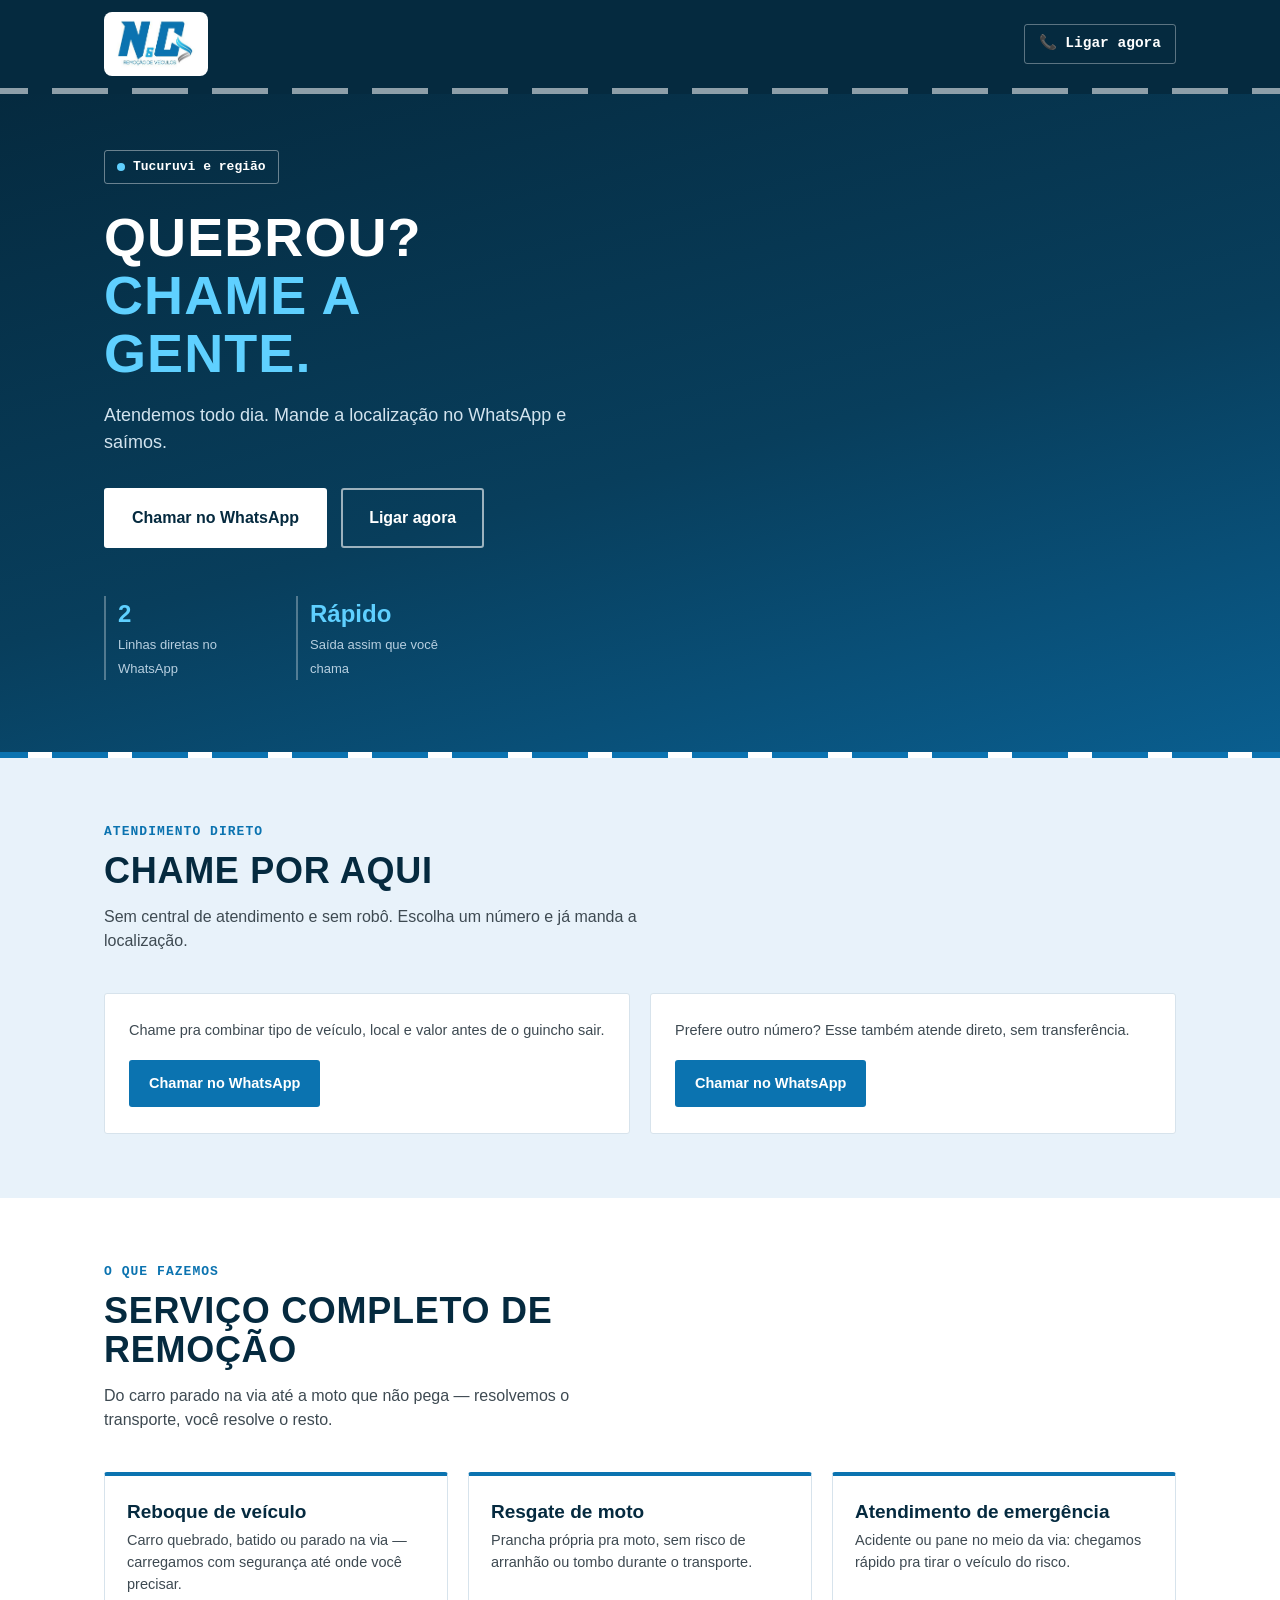
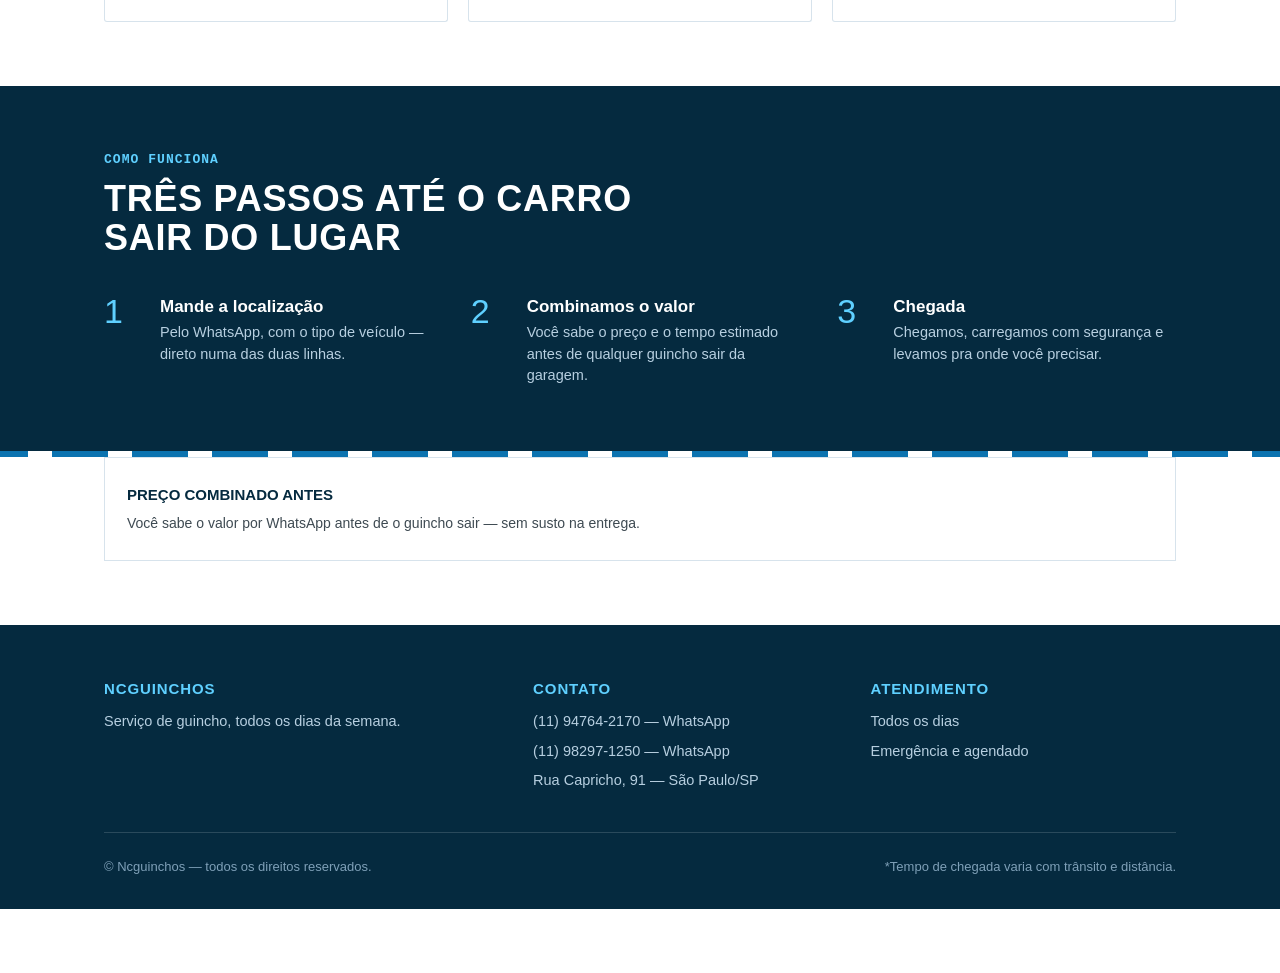
<file: index.html>
<!DOCTYPE html>
<html lang="pt-BR">
<head>
<meta charset="UTF-8">
<meta name="viewport" content="width=device-width, initial-scale=1.0">
<title>Ncguinchos — Serviço de guincho</title>
<meta name="description" content="Serviço de guincho e remoção de veículos - chame direto no WhatsApp.">

<!-- 🔒 SEGURANÇA (Lei 15): headers de segurança básicos via meta tag. -->
<meta http-equiv="Content-Security-Policy" content="default-src 'self'; style-src 'self' 'unsafe-inline' fonts.googleapis.com; font-src fonts.gstatic.com; img-src 'self' data:; script-src 'self'; connect-src 'self'; frame-ancestors 'none'; base-uri 'self';">
<meta http-equiv="X-Content-Type-Options" content="nosniff">

<link rel="preconnect" href="https://fonts.googleapis.com">
<link rel="preconnect" href="https://fonts.gstatic.com" crossorigin>
<link href="https://fonts.googleapis.com/css2?family=Oswald:wght@500;600;700&family=Inter:wght@400;500;600;700&family=JetBrains+Mono:wght@500;600&display=swap" rel="stylesheet">

<!-- 🔒 SEGURANÇA: JSON-LD é dado estruturado, não é executado — seguro por natureza. -->
<script type="application/ld+json">
{
  "@context": "https://schema.org",
  "@type": "AutoTowingService",
  "name": "Ncguinchos",
  "address": {
    "@type": "PostalAddress",
    "streetAddress": "Rua Capricho, 91",
    "addressLocality": "São Paulo",
    "addressRegion": "SP",
    "addressCountry": "BR"
  },
  "openingHours": "Mo-Su 00:00-23:59",
  "priceRange": "$$"
}
</script>

<style>
  :root{
    --azul:#0B73B0;
    --azul-escuro:#083E5C;
    --azul-profundo:#052A3F;
    --azul-claro:#E8F2FA;
    --branco:#FFFFFF;
    --cinza-texto:#3E4A52;
    --cinza-linha:#D7E3EC;
    --font-display:'Oswald', sans-serif;
    --font-body:'Inter', sans-serif;
    --font-mono:'JetBrains Mono', monospace;
    --radius:3px;
  }

  *{box-sizing:border-box; margin:0; padding:0;}
  html{scroll-behavior:smooth;}
  @media (prefers-reduced-motion: reduce){
    html{scroll-behavior:auto;}
    *{animation-duration:0.01ms !important; animation-iteration-count:1 !important; transition-duration:0.01ms !important;}
  }

  body{
    font-family:var(--font-body);
    color:var(--azul-profundo);
    background:var(--branco);
    line-height:1.5;
    -webkit-font-smoothing:antialiased;
    padding-bottom:64px;
  }

  img{max-width:100%; display:block;}
  a{color:inherit;}
  a:focus-visible, button:focus-visible{
    outline:3px solid var(--azul);
    outline-offset:2px;
  }

  .wrap{max-width:1120px; margin:0 auto; padding:0 24px;}
  h1,h2,h3{font-family:var(--font-display); text-transform:uppercase; letter-spacing:0.02em; line-height:1.08;}

  /* ---------- linha de estrada (elemento assinatura) ---------- */
  .road-line{
    height:6px;
    background-image:repeating-linear-gradient(90deg, var(--branco) 0 28px, transparent 28px 52px);
    background-size:80px 6px;
    animation:drive 6s linear infinite;
    opacity:0.55;
  }
  @keyframes drive{ to{ background-position:-80px 0; } }

  /* ---------- header ---------- */
  header{ background:var(--azul-profundo); position:sticky; top:0; z-index:40; }
  .nav{ display:flex; align-items:center; justify-content:space-between; padding:12px 24px; gap:16px; }
  .logo-box{
    background:var(--branco); border-radius:8px; padding:6px 10px;
    height:64px; display:flex; align-items:center; justify-content:center;
    flex-shrink:0;
  }
  .logo-box img{ height:100%; width:auto; object-fit:contain; display:block; }
  .nav-left{ display:flex; align-items:center; gap:12px; }
  .nav-phone{
    font-family:var(--font-mono); font-weight:600; font-size:14.5px;
    color:var(--branco); text-decoration:none; display:none;
    border:1px solid rgba(255,255,255,0.35); padding:8px 14px; border-radius:var(--radius);
  }
  .nav-phone:hover{ background:rgba(255,255,255,0.08); }
  @media(min-width:720px){ .nav-phone{display:block;} }

  /* ---------- hero ---------- */
  .hero{ background:linear-gradient(165deg, var(--azul-profundo) 0%, var(--azul-escuro) 55%, var(--azul) 130%); color:var(--branco); padding:56px 0 72px; }
  .hero-tag{
    display:inline-flex; align-items:center; gap:8px;
    font-family:var(--font-mono); font-size:13px; font-weight:600;
    color:var(--branco); border:1px solid rgba(255,255,255,0.4);
    padding:6px 12px; border-radius:var(--radius); margin-bottom:24px;
  }
  .hero-tag::before{
    content:''; width:8px; height:8px; background:#5FD0FF; border-radius:50%;
    animation:pulse 1.8s ease-in-out infinite;
  }
  @keyframes pulse{ 0%,100%{opacity:1;} 50%{opacity:0.35;} }

  .hero h1{ font-size:clamp(32px, 5.6vw, 54px); color:var(--branco); max-width:15ch; }
  .hero h1 em{ font-style:normal; color:#5FD0FF; }
  .hero p.lead{ font-size:18px; color:#D3E4EF; max-width:48ch; margin-top:20px; }

  .cta-row{ display:flex; flex-wrap:wrap; gap:14px; margin-top:32px; }
  .btn{
    font-family:var(--font-body); font-weight:700; font-size:16px;
    padding:16px 26px; border-radius:var(--radius); text-decoration:none;
    display:inline-flex; align-items:center; gap:10px; border:2px solid transparent;
    transition:transform .15s ease, background .15s ease;
  }
  .btn:hover{ transform:translateY(-2px); }
  .btn-primary{ background:var(--branco); color:var(--azul-profundo); }
  .btn-primary:hover{ background:#DCEBF7; }
  .btn-outline{ border-color:rgba(255,255,255,0.6); color:var(--branco); }
  .btn-outline:hover{ background:rgba(255,255,255,0.08); }

  .hero-stats{ display:grid; grid-template-columns:repeat(3,1fr); gap:16px; margin-top:48px; max-width:560px; }
  .hero-stats div{ border-left:2px solid rgba(255,255,255,0.3); padding-left:12px; }
  .hero-stats strong{ display:block; font-family:var(--font-display); font-size:24px; color:#5FD0FF; }
  .hero-stats span{ font-size:13px; color:#B7CFE0; }

  /* ---------- seções gerais ---------- */
  section{ padding:64px 0; }
  .eyebrow{ font-family:var(--font-mono); font-size:13px; font-weight:600; color:var(--azul); text-transform:uppercase; letter-spacing:0.08em; margin-bottom:10px; }
  .section-head{ max-width:60ch; margin-bottom:40px; }
  .section-head h2{ font-size:clamp(25px,4vw,36px); color:var(--azul-profundo); }
  .section-head p{ margin-top:14px; color:var(--cinza-texto); font-size:16px; }

  /* ---------- linhas de contato ---------- */
  .linhas{ background:var(--azul-claro); }
  .linhas-grid{ display:grid; gap:20px; grid-template-columns:repeat(auto-fit, minmax(260px,1fr)); }
  .linha-card{
    background:var(--branco); border:1px solid var(--cinza-linha); border-radius:var(--radius);
    padding:26px 24px; display:flex; flex-direction:column; gap:14px;
  }
  .linha-card p{ font-size:14.5px; color:var(--cinza-texto); }
  .linha-card .btn{ align-self:flex-start; font-size:14.5px; padding:11px 18px; background:var(--azul); color:var(--branco); margin-top:4px; }
  .linha-card .btn:hover{ background:var(--azul-escuro); }

  /* ---------- serviços ---------- */
  .servicos-grid{ display:grid; gap:20px; grid-template-columns:repeat(auto-fit, minmax(240px,1fr)); }
  .servico-card{ background:var(--branco); border:1px solid var(--cinza-linha); border-top:4px solid var(--azul); padding:26px 22px; border-radius:var(--radius); }
  .servico-card h3{ font-size:19px; text-transform:none; letter-spacing:0; margin-bottom:8px; color:var(--azul-profundo); }
  .servico-card p{ font-size:14.5px; color:var(--cinza-texto); }

  /* ---------- como funciona ---------- */
  .como-funciona{ background:var(--azul-profundo); color:var(--branco); }
  .como-funciona .section-head p{ color:#B7CFE0; }
  .como-funciona .eyebrow{ color:#5FD0FF; }
  .como-funciona .section-head h2{ color:var(--branco); }
  .steps{ display:grid; gap:28px; grid-template-columns:repeat(auto-fit, minmax(220px,1fr)); counter-reset:step; }
  .step{ position:relative; padding-left:56px; }
  .step::before{ counter-increment:step; content:counter(step); position:absolute; left:0; top:-4px; font-family:var(--font-display); font-size:34px; color:#5FD0FF; line-height:1; }
  .step h3{ font-size:17px; text-transform:none; letter-spacing:0; margin-bottom:6px; }
  .step p{ font-size:14.5px; color:#B7CFE0; }

  /* ---------- diferenciais ---------- */
  .diferenciais{ display:grid; gap:2px; grid-template-columns:repeat(auto-fit, minmax(200px,1fr)); background:var(--cinza-linha); border:1px solid var(--cinza-linha); }
  .diferencial{ background:var(--branco); padding:26px 22px; }
  .diferencial strong{ display:block; font-family:var(--font-display); font-size:15px; text-transform:uppercase; margin-bottom:6px; color:var(--azul-profundo); }
  .diferencial p{ font-size:14px; color:var(--cinza-texto); }

  /* ---------- contato / footer ---------- */
  footer{ background:var(--azul-profundo); color:var(--branco); padding:56px 0 32px; }
  .footer-grid{ display:grid; gap:32px; grid-template-columns:1.3fr 1fr 1fr; }
  @media(max-width:760px){ .footer-grid{ grid-template-columns:1fr; } }
  footer h3{ font-size:15px; text-transform:uppercase; letter-spacing:0.06em; color:#5FD0FF; margin-bottom:14px; }
  footer p, footer li{ font-size:14.5px; color:#B7CFE0; }
  footer ul{ list-style:none; display:flex; flex-direction:column; gap:8px; }
  footer a{ text-decoration:none; }
  footer a:hover{ color:#5FD0FF; }
  .footer-bottom{ margin-top:40px; padding-top:24px; border-top:1px solid rgba(255,255,255,0.15); font-size:13px; color:#7FA0B8; display:flex; flex-wrap:wrap; justify-content:space-between; gap:10px; }

  /* ---------- barra fixa mobile ---------- */
  .sticky-cta{ position:fixed; bottom:0; left:0; right:0; z-index:50; display:flex; background:var(--azul-profundo); border-top:2px solid var(--azul); }
  .sticky-cta a{ flex:1; text-align:center; padding:16px 8px; font-weight:700; font-size:15px; text-decoration:none; }
  .sticky-cta .whats{ background:var(--branco); color:var(--azul-profundo); }
  .sticky-cta .call{ color:var(--branco); }
  @media(min-width:720px){ .sticky-cta{ display:none; } }
</style>
</head>
<body>

<header>
  <div class="nav wrap">
    <div class="nav-left">
      <div class="logo-box"><img src="[data-uri]" alt="Ncguinchos — Remoção de Veículos"></div>
    </div>
    <a class="nav-phone" href="tel:+5511947642170">📞 Ligar agora </a>
  </div>
  <div class="road-line" aria-hidden="true"></div>
</header>

<main>
  <!-- HERO -->
  <section class="hero">
    <div class="wrap">
      <span class="hero-tag">Tucuruvi e região </span>
      <h1>Quebrou? <em>Chame a gente.</em></h1>
      <p class="lead">Atendemos todo dia. Mande a localização no WhatsApp e saímos.</p>

      <div class="cta-row">
        <a class="btn btn-primary" href="https://wa.me/5511947642170?text=Oi!%20Preciso%20de%20um%20guincho." target="_blank" rel="noopener noreferrer">
          Chamar no WhatsApp
        </a>
        <a class="btn btn-outline" href="tel:+5511947642170">
          Ligar agora
        </a>
      </div>

      <div class="hero-stats">
        <div><strong>2</strong><span>Linhas diretas no WhatsApp</span></div>
        <div><strong>Rápido</strong><span>Saída assim que você chama</span></div>
      </div>
    </div>
  </section>
  <div class="road-line" aria-hidden="true" style="background-image:repeating-linear-gradient(90deg, var(--azul) 0 28px, transparent 28px 52px); opacity:1;"></div>

  <!-- LINHAS DE CONTATO -->
  <section class="linhas" id="contato-rapido">
    <div class="wrap">
      <div class="section-head">
        <div class="eyebrow">Atendimento direto</div>
        <h2>Chame por aqui</h2>
        <p>Sem central de atendimento e sem robô. Escolha um número e já manda a localização.</p>
      </div>
      <div class="linhas-grid">
        <div class="linha-card">
          <p>Chame pra combinar tipo de veículo, local e valor antes de o guincho sair.</p>
          <a class="btn" href="https://wa.me/5511947642170?text=Oi!%20Preciso%20de%20um%20guincho." target="_blank" rel="noopener noreferrer">Chamar no WhatsApp</a>
        </div>
        <div class="linha-card">
          <p>Prefere outro número? Esse também atende direto, sem transferência.</p>
          <a class="btn" href="https://wa.me/5511982971250?text=Oi!%20Preciso%20de%20um%20guincho." target="_blank" rel="noopener noreferrer">Chamar no WhatsApp</a>
        </div>
      </div>
    </div>
  </section>

  <!-- SERVIÇOS -->
  <section id="servicos">
    <div class="wrap">
      <div class="section-head">
        <div class="eyebrow">O que fazemos</div>
        <h2>Serviço completo de remoção</h2>
        <p>Do carro parado na via até a moto que não pega — resolvemos o transporte, você resolve o resto.</p>
      </div>
      <div class="servicos-grid">
        <div class="servico-card">
          <h3>Reboque de veículo</h3>
          <p>Carro quebrado, batido ou parado na via — carregamos com segurança até onde você precisar.</p>
        </div>
        <div class="servico-card">
          <h3>Resgate de moto</h3>
          <p>Prancha própria pra moto, sem risco de arranhão ou tombo durante o transporte.</p>
        </div>
        <div class="servico-card">
          <h3>Atendimento de emergência</h3>
          <p>Acidente ou pane no meio da via: chegamos rápido pra tirar o veículo do risco.</p>
        </div>
      </div>
    </div>
  </section>

  <!-- COMO FUNCIONA -->
  <section class="como-funciona">
    <div class="wrap">
      <div class="section-head">
        <div class="eyebrow">Como funciona</div>
        <h2>Três passos até o carro sair do lugar</h2>
      </div>
      <div class="steps">
        <div class="step">
          <h3>Mande a localização</h3>
          <p>Pelo WhatsApp, com o tipo de veículo — direto numa das duas linhas.</p>
        </div>
        <div class="step">
          <h3>Combinamos o valor</h3>
          <p>Você sabe o preço e o tempo estimado antes de qualquer guincho sair da garagem.</p>
        </div>
        <div class="step">
          <h3>Chegada</h3>
          <p>Chegamos, carregamos com segurança e levamos pra onde você precisar.</p>
        </div>
      </div>
    </div>
  </section>
  <div class="road-line" aria-hidden="true" style="background-image:repeating-linear-gradient(90deg, var(--azul) 0 28px, transparent 28px 52px); opacity:1;"></div>

  <!-- DIFERENCIAIS -->
  <section id="diferenciais" style="padding-top:0;">
    <div class="wrap">
      <div class="diferenciais">
        <div class="diferencial">
          <strong>Preço combinado antes</strong>
          <p>Você sabe o valor por WhatsApp antes de o guincho sair — sem susto na entrega.</p>
        </div>
      </div>
    </div>
  </section>
</main>

<footer id="contato">
  <div class="wrap">
    <div class="footer-grid">
      <div>
        <h3>Ncguinchos</h3>
        <p>Serviço de guincho, todos os dias da semana.</p>
      </div>
      <div>
        <h3>Contato</h3>
        <ul>
          <li><a href="https://wa.me/5511947642170" target="_blank" rel="noopener noreferrer">(11) 94764-2170 — WhatsApp</a></li>
          <li><a href="https://wa.me/5511982971250" target="_blank" rel="noopener noreferrer">(11) 98297-1250 — WhatsApp</a></li>
          <li>Rua Capricho, 91 — São Paulo/SP</li>
        </ul>
      </div>
      <div>
        <h3>Atendimento</h3>
        <ul>
          <li>Todos os dias</li>
          <li>Emergência e agendado</li>
        </ul>
      </div>
    </div>
    <div class="footer-bottom">
      <span>© <span id="ano"></span> Ncguinchos — todos os direitos reservados.</span>
      <span>*Tempo de chegada varia com trânsito e distância.</span>
    </div>
  </div>
</footer>

<!-- barra fixa mobile -->
<div class="sticky-cta">
  <a class="whats" href="https://wa.me/5511947642170?text=Oi!%20Preciso%20de%20um%20guincho." target="_blank" rel="noopener noreferrer">WhatsApp</a>
  <a class="call" href="tel:+5511947642170">Ligar</a>
</div>

<script>
  // 🔒 SEGURANÇA (Lei 10): textContent nunca interpreta HTML — seguro contra XSS por padrão.
  document.getElementById('ano').textContent = new Date().getFullYear();
</script>

</body>
</html>
</file>
